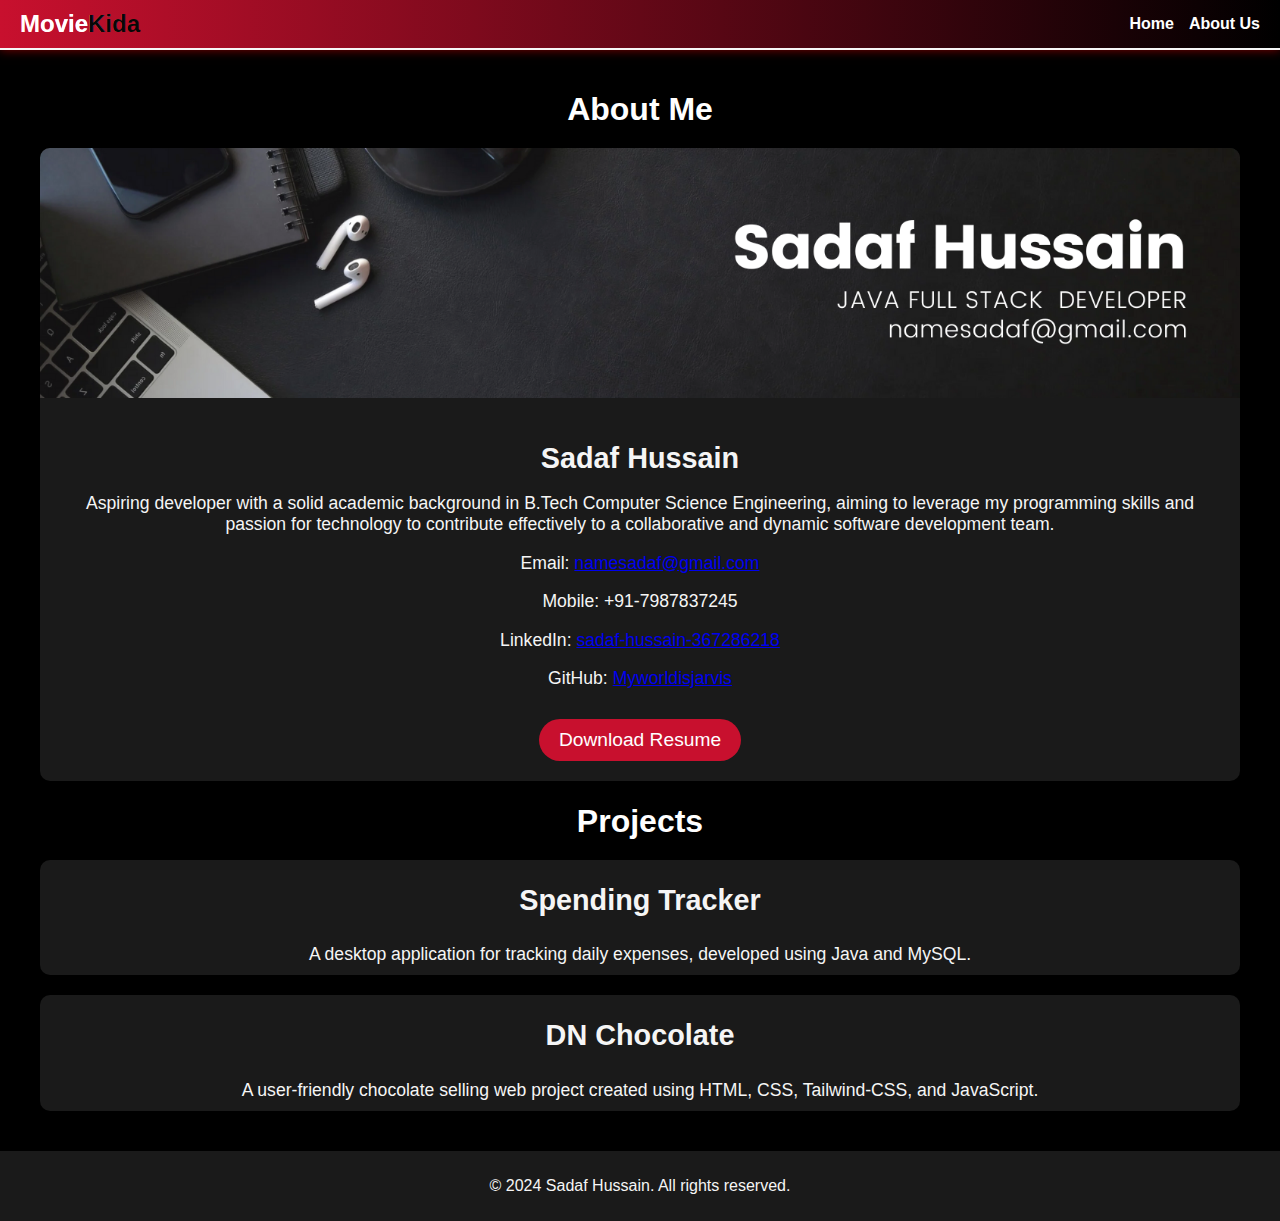
<file: new/about.html>
<!DOCTYPE html>
<html lang="en">
<head>
    <meta charset="UTF-8">
    <meta name="viewport" content="width=device-width, initial-scale=1.0">
    
    <title>About Us</title>
    <!-- <link rel="stylesheet" href="styles.css"> -->

    <style>


/* Animation for the logo text */
@keyframes shine {
    0% {
        background-position: -100%;
    }
    100% {
        background-position: 200%;
    }
}

.logo-text {
    color: #ffffff;
    font-weight: bold;
    
    /* -webkit-background-clip: text;
    background-clip: text;
    color: transparent;
    animation: shine 1.5s infinite linear; */
    display: inline-block;
}

.logo-kida {
    color: rgb(7, 7, 7);
    font-weight: bolder;
}



body {
    background-color: #000000;
    color: #FFFFFF;
    font-family: 'Arial', sans-serif;
    margin: 0;
    padding: 0;
}
@media (max-width: 768px) {
    .navbar-brand, .nav-link {
        font-size: 1rem;
    }
}

.navbar {
    display: flex;
    justify-content: space-between;
    align-items: center;
    padding: 10px 20px;
    background: linear-gradient(90deg, #C8102E, #000000);
    border-bottom: 2px solid #f6f6f6;
    box-shadow: 0 0 10px rgba(255, 0, 0, 0.5);
}

.navbar-brand {
    color: red;
    font-weight: bold;
    font-size: 1.5rem;
    background: linear-gradient(120deg, #ff0000, #ffffff, #ff0000);
    -webkit-background-clip: text;
    background-clip: text;
    color: transparent;
    animation: shine 1.5s infinite linear;
}

.navbar-nav {
    display: flex;
    gap: 15px;
}

.nav-link {
    color: white !important;
    text-decoration: none;
    font-weight: bold;
    transition: color 0.3s;
}

.nav-link:hover {
    color: #ff0000 !important;
} 

.container {
    max-width: 1200px;
    margin: 0 auto;
    padding: 20px;
}

.section-title {
    text-align: center;
    font-size: 2rem;
    margin-bottom: 20px;
}

.card {
    background: #1A1A1A;
    border: none;
    color: #F5F5F5;
    transition: transform 0.3s, box-shadow 0.3s;
    border-radius: 10px;
    overflow: hidden;
    margin-bottom: 20px;
    display: flex;
    flex-direction: column;
    align-items: center;
}

.card-img-top {
    width: 100%;
    height: 250px;
    object-fit: cover;
}

.card-body {
    padding: 20px;
    text-align: center;
}

.card-title {
    font-size: 1.8rem;
    font-weight: bold;
    margin-bottom: 10px;
}

.card-text {
    font-size: 1.1rem;
    margin-bottom: 10px;
}

.btn {
    display: inline-block;
    background-color: #C8102E;
    color: #FFFFFF;
    padding: 10px 20px;
    border-radius: 25px;
    font-size: 1.2rem;
    text-decoration: none;
    transition: background-color 0.3s;
    margin-top: 20px;
}

.btn:hover {
    background-color: #FF5A5F;
}

footer {
    background-color: #1A1A1A;
    color: #F5F5F5;
    text-align: center;
    padding: 10px 0;
}

@keyframes shine {
    0% {
        background-position: -100%;
    }
    100% {
        background-position: 200%;
    }
}

@media (max-width: 768px) {
    .navbar-brand {
        font-size: 1.5rem;
    }

    .nav-link {
        font-size: 1rem;
    }

    .card-title {
        font-size: 1.5rem;
    }

    .btn {
        font-size: 1rem;
    }
}


    </style>
</head>
<body>
    <nav class="navbar">
        <a class="navbar-brand" href="#">
            <span class="logo-text">Movie</span><span class="logo-kida">Kida</span>
        </a>
        <div class="navbar-nav">
            <a class="nav-link" href="index.html">Home</a>
            <a class="nav-link" href="#">About Us</a>
        </div>
    </nav>

    

    <div class="container">
        <section id="about">
            <h1 class="section-title">About Me</h1>
            <div class="card">
                <img src="/new/images/Sadaf Hussain.png" class="card-img-top" alt="Profile Picture">
                <div class="card-body">
                    <h2 class="card-title">Sadaf Hussain</h2>
                    <p class="card-text">Aspiring developer with a solid academic background in B.Tech Computer Science Engineering, aiming to leverage my programming skills and passion for technology to contribute effectively to a collaborative and dynamic software development team.</p>
                    <p class="card-text">Email: <a href="mailto:namesadaf@gmail.com">namesadaf@gmail.com</a></p>
                    <p class="card-text">Mobile: +91-7987837245</p>
                    <p class="card-text">LinkedIn: <a href="https://www.linkedin.com/in/sadaf-hussain-367286218" target="_blank">sadaf-hussain-367286218</a></p>
                    <p class="card-text">GitHub: <a href="https://github.com/Myworldisjarvis" target="_blank">Myworldisjarvis</a></p>
                    <a href="/new/images/My Resume.pdf" class="btn" download>Download Resume</a>
                </div>
            </div>
        </section>

        <section id="projects">
            <h1 class="section-title">Projects</h1>
            <div class="card">
                <h2 class="card-title">Spending Tracker</h2>
                <p class="card-text">A desktop application for tracking daily expenses, developed using Java and MySQL.</p>
            </div>
            <div class="card">
                <h2 class="card-title">DN Chocolate</h2>
                <p class="card-text">A user-friendly chocolate selling web project created using HTML, CSS, Tailwind-CSS, and JavaScript.</p>
            </div>
        </section>
    </div>

    <footer class="footer">
        <p>&copy; 2024 Sadaf Hussain. All rights reserved.</p>
    </footer>
</body>
</html>
</file>
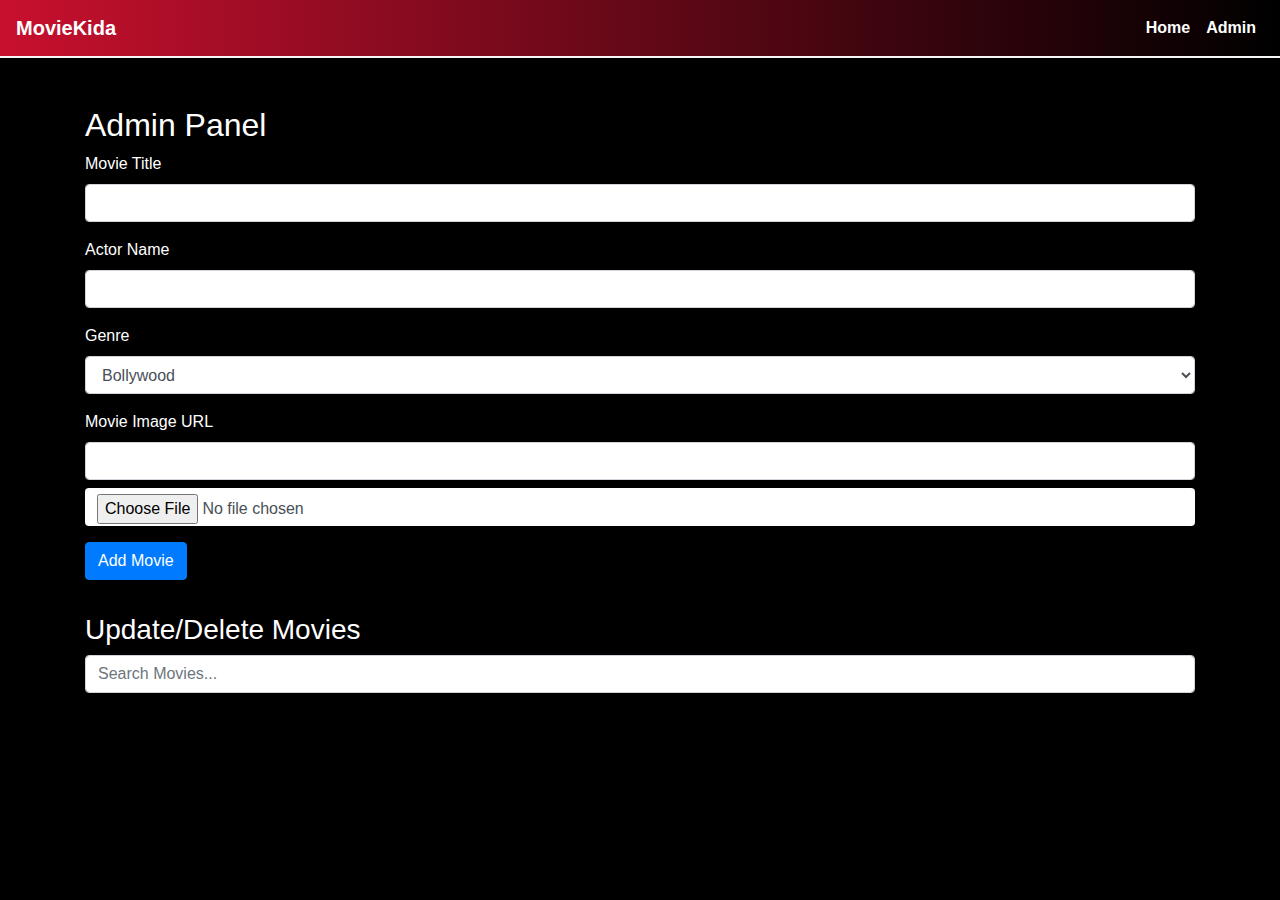
<file: new/admin.html>
<!DOCTYPE html>
<html lang="en">
<head>
    <meta charset="UTF-8">
    <meta name="viewport" content="width=device-width, initial-scale=1.0">
    <title>Admin - MovieKida</title>
    <link rel="stylesheet" href="https://stackpath.bootstrapcdn.com/bootstrap/4.5.2/css/bootstrap.min.css">
    <link rel="stylesheet" href="styles.css">
</head>
<body>
    <!-- Navbar -->
    <nav class="navbar navbar-expand-lg navbar-dark bg-dark">
        <a class="navbar-brand" href="index.html">MovieKida</a>
        <button class="navbar-toggler" type="button" data-toggle="collapse" data-target="#navbarNav" aria-controls="navbarNav" aria-expanded="false" aria-label="Toggle navigation">
            <span class="navbar-toggler-icon"></span>
        </button>
        <div class="collapse navbar-collapse" id="navbarNav">
            <ul class="navbar-nav ml-auto">
                <li class="nav-item"><a class="nav-link" href="index.html">Home</a></li>
                <li class="nav-item"><a class="nav-link" href="admin.html">Admin</a></li>
            </ul>
        </div>
    </nav>

    <!-- Admin Panel -->
    <div class="container mt-5">
        <h2>Admin Panel</h2>
        <form id="movieForm">
            <div class="form-group">
                <label for="movieTitle">Movie Title</label>
                <input type="text" class="form-control" id="movieTitle" required>
            </div>
            <div class="form-group">
                <label for="actorName">Actor Name</label>
                <input type="text" class="form-control" id="actorName" required>
            </div>
            <div class="form-group">
                <label for="movieGenre">Genre</label>
                <select class="form-control" id="movieGenre" required>
                    <option value="Bollywood">Bollywood</option>
                    <option value="Hollywood">Hollywood</option>
                    <option value="South">South</option>
                </select>
            </div>
            <div class="form-group">
                <label for="movieImage">Movie Image URL</label>
                <input type="text" class="form-control" id="movieImage" required>
                <input type="file" class="form-control mt-2" id="movieImageUpload">
            </div>
            <button type="submit" class="btn btn-primary">Add Movie</button>
        </form>

        <hr>

        <h3>Update/Delete Movies</h3>
        <input type="text" class="form-control mb-3" id="searchMovie" placeholder="Search Movies...">
        <div id="movieList">
            <!-- Movie list dynamically filled -->
        </div>
    </div>

    <script src="https://code.jquery.com/jquery-3.5.1.slim.min.js"></script>
    <script src="https://cdn.jsdelivr.net/npm/@popperjs/core@2.5.4/dist/umd/popper.min.js"></script>
    <script src="https://stackpath.bootstrapcdn.com/bootstrap/4.5.2/js/bootstrap.min.js"></script>
    <script src="admin.js"></script>
</body>
</html>
</file>
<file: new/styles.css>
body {
    background-color: #000;
    color: #fff;
    scroll-behavior: smooth;
}

.navbar {
    background: linear-gradient(90deg, #c8102e, #000);
    border-bottom: 2px solid #f6f6f6;
}

.navbar-brand {
    color: #fff !important;
}

.nav-link {
    color: #fff !important;
}

.card {
    background: #333;
    border: none;
    color: #fff;
    transition: transform 0.2s, box-shadow 0.2s;
}

.card:hover {
    transform: scale(1.05);
    box-shadow: 0 4px 8px rgba(0, 0, 0, 0.5);
}

.card img {
    height: 200px;
    object-fit: cover;
}

.card-body {
    padding: 15px;
}

.card-title {
    font-size: 1.5rem;
    font-weight: bold;
}

.card-text {
    font-size: 1rem;
}

#movieContainer {
    display: flex;
    flex-wrap: wrap;
}

#movieContainer .col-md-4 {
    margin-bottom: 20px;
}

#loadMoreBtn {
    display: block;
    margin: 20px auto;
}

button {
    border-radius: 25px;
}

input[type="file"] {
    border: none;
}

.modal-content {
    background: #333;
    color: #fff;
}

@media (max-width: 768px) {
    .navbar-brand, .nav-link {
        font-size: 1rem;
    }
}




/* Poster Section */
#posterSection {
    margin-bottom: 20px; /* Space between poster and carousel */
}

#posterImg {
    width: 100%;
    height: auto;
    border-radius: 15px; /* Rounded corners for poster */
}


/* Carousel Section */

.carousel {
    border-radius: 15px; /* Rounded corners for carousel container */
    overflow: hidden; /* Ensure images do not overflow container */
}

.carousel-inner .carousel-item img {
    border-radius: 15px; /* Rounded corners for carousel images */
    object-fit: cover; /* Ensure images cover the entire carousel item */
}

.carousel-control-prev, .carousel-control-next {
    filter: invert(100%); /* Invert colors for better visibility */
}

.carousel-control-prev-icon, .carousel-control-next-icon {
    background-color: rgba(0, 0, 0, 0.5); /* Semi-transparent background for icons */
    border-radius: 50%; /* Rounded control icons */
}

.carousel-indicators li {
    background-color: red; /* Indicator dots color */
}

.carousel-indicators .active {
    background-color: black; /* Active indicator dot color */
}



.navbar-brand, .nav-link {
    color: #FFFFFF !important;
    font-weight: bold;
}


/* Style for the navbar links */
.nav-link {
    color: white !important;
    transition: color 0.3s;
}

.nav-link:hover {
    color: #ff0000 !important;
}


/* footer */
footer {
    background-color: #1A1A1A;
    color: #F5F5F5;
    text-align: center;
    padding: 10px 0;
}
</file>
